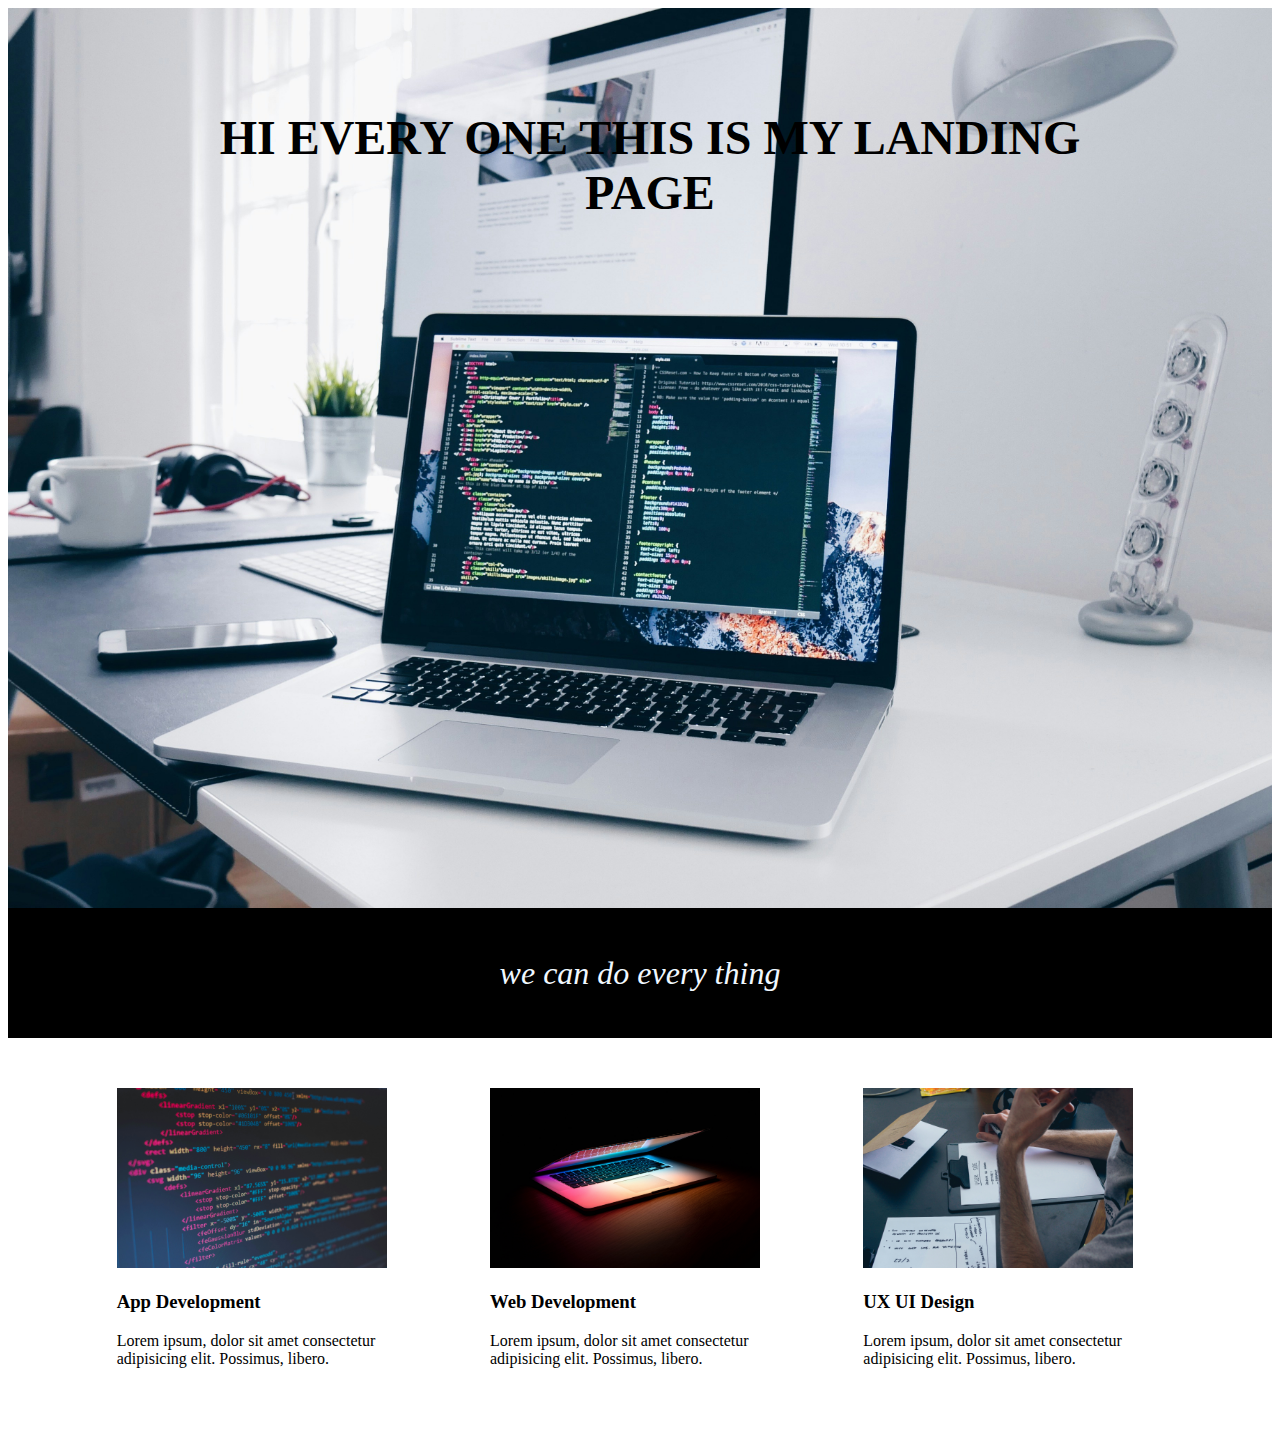
<file: p4/index.html>
<!DOCTYPE html>
<html lang="en">
<head>
    <meta charset="UTF-8">
    <meta name="viewport" content="width=device-width, initial-scale=1.0">
    <title>laNDING PAGE</title>
    <link rel="stylesheet" href="style.css">
</head>
<body>
    <section class="sec1">
        <div class="head"> <h1>HI EVERY ONE THIS IS MY LANDING PAGE</h1></div>
        
    </section>
    <section class="sec2">
       <h2>we can do every thing</h2>
        
    </section>
    <section class="sec3">
            <div class="boxes">
                <div class="box">
                    <div class="img1"><img src="florian-olivo-4hbJ-eymZ1o-unsplash.jpg" alt=""></div>
                    <div class="data">
                        <h3>App Development</h3>
                        <p>Lorem ipsum, dolor sit amet consectetur adipisicing elit. Possimus, libero.</p>
                    </div>
                </div>
            </div>
                <div class="boxes">
                <div class="box"> 
                    <div class="img1"><img src="joshua-reddekopp-SyYmXSDnJ54-unsplash.jpg" alt=""></div>
                     <div class="data">
                        <h3>Web Development</h3>
                        <p>Lorem ipsum, dolor sit amet consectetur adipisicing elit. Possimus, libero.</p>
                    </div>
                </div>
            </div>
                <div class="boxes">
                <div class="box">
                    <div class="img1"><img src="startae-team-QEsaXprgVfQ-unsplash.jpg" alt=""></div>
                    <div class="data">
                        <h3>UX UI Design</h3>
                        <p>Lorem ipsum, dolor sit amet consectetur adipisicing elit. Possimus, libero.</p>
                    </div>
                </div>
                </div> 
        </div>
    </section>
    <section class="sec4"></section>
    <footer></footer>
    
</body>
</html>
</file>
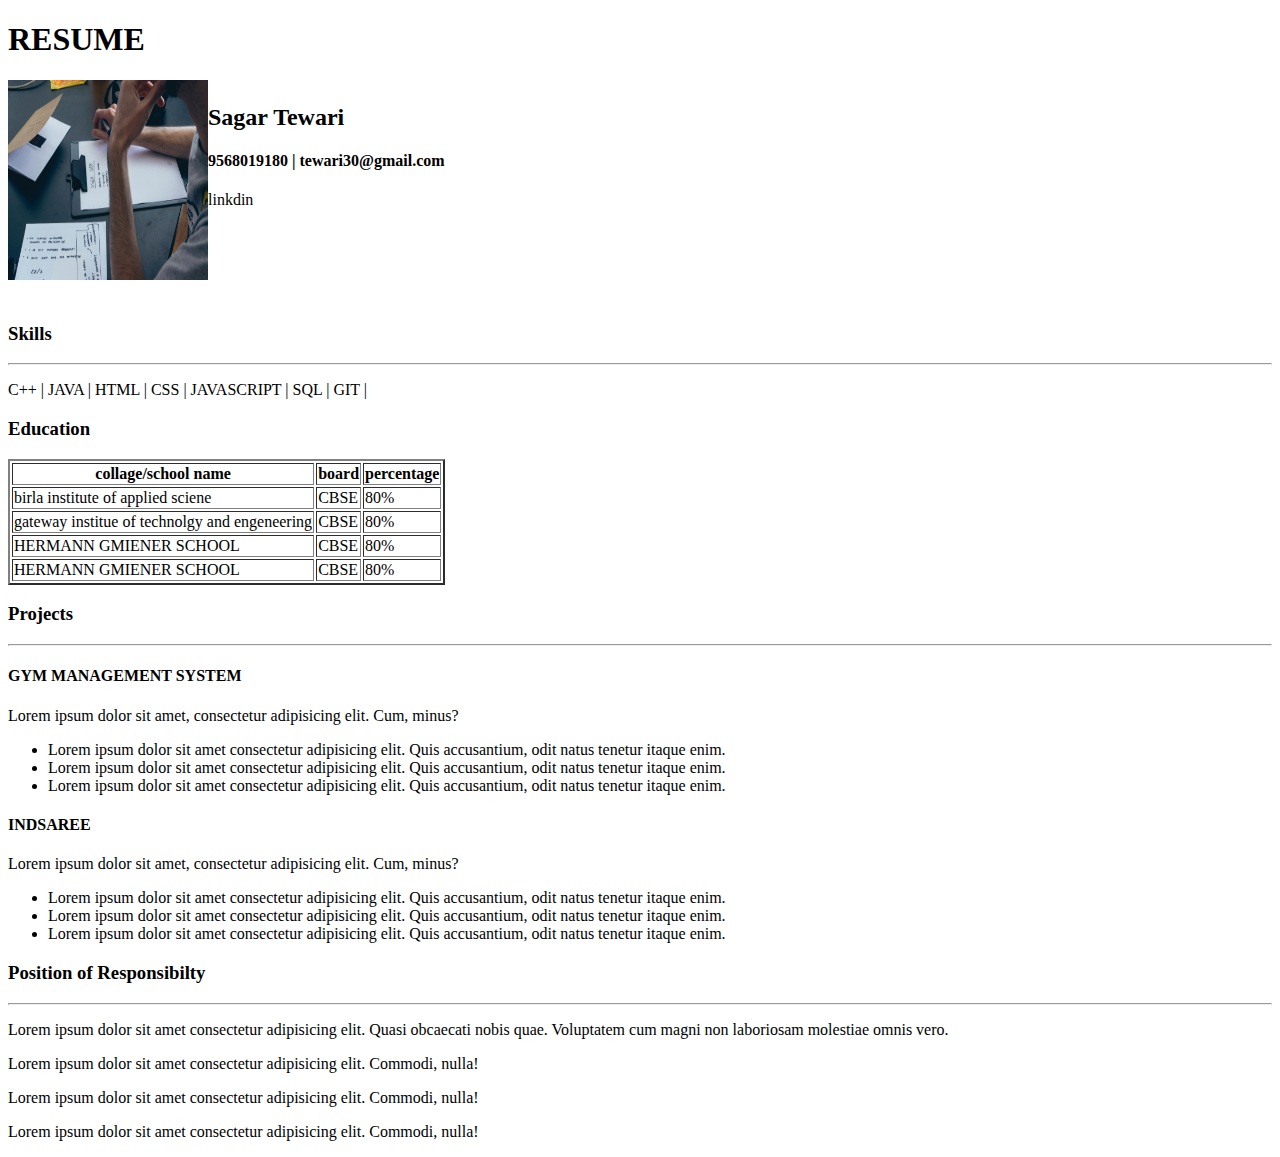
<file: p5/index.html>
<!DOCTYPE html>
<html lang="en">
<head>
    <meta charset="UTF-8">
    <meta name="viewport" content="width=device-width, initial-scale=1.0">
    <title>RESUME</title>
</head>
<body>
    <!-- RESUME USING HTML ONLY  -->
    <h1>RESUME</h1>
    <div ><img src="startae-team-QEsaXprgVfQ-unsplash.jpg"  height="200px" width="200px"></div>
    <div style="
      position: relative;
      height: 0;
     bottom: 200px;
     left: 200px;"><h2>Sagar Tewari </h2>
    <h4>9568019180 | tewari30@gmail.com</h4>
    <link rel="link" href="">linkdin</div>
    <h3>Skills</h3>
    <hr>
    <p>C++ | JAVA | HTML | CSS | JAVASCRIPT | SQL | GIT |</p>

    <H3>Education</H3>
    <table border="2px solid">
        <thead>
            <th>collage/school name</th>
            <th>board</th>
            <th>percentage</th>
        </thead>
        <tbody>
            <tr>
                <td>birla institute of applied sciene</td>
                <td>CBSE</td>
                <td>80%</td>
                
            </tr>
            <tr>
                <td>gateway institue of technolgy and engeneering</td>
                <td>CBSE</td>
                <td>80%</td>
            
            </tr>
            <tr>
                <td>HERMANN GMIENER SCHOOL</td>
                <td>CBSE</td>
                <td>80%</td>
            
            </tr>
            <tr>
                <td>HERMANN GMIENER SCHOOL</td>
                <td>CBSE</td>
                <td>80%</td>
            
            </tr>
        </tbody>
    </table>
    <h3>Projects</h3>
    <hr>
    <h4>GYM MANAGEMENT SYSTEM</h4>
    <p> Lorem ipsum dolor sit amet, consectetur adipisicing elit. Cum, minus?</p>
    <ul>
        <li>Lorem ipsum dolor sit amet consectetur adipisicing elit. Quis accusantium, odit natus tenetur itaque enim.</li>
        <li>Lorem ipsum dolor sit amet consectetur adipisicing elit. Quis accusantium, odit natus tenetur itaque enim.</li>
        <li>Lorem ipsum dolor sit amet consectetur adipisicing elit. Quis accusantium, odit natus tenetur itaque enim.</li>
    </ul>
    
    <h4>INDSAREE</h4>
    <p> Lorem ipsum dolor sit amet, consectetur adipisicing elit. Cum, minus?</p>
    <ul>
        <li>Lorem ipsum dolor sit amet consectetur adipisicing elit. Quis accusantium, odit natus tenetur itaque enim.</li>
        <li>Lorem ipsum dolor sit amet consectetur adipisicing elit. Quis accusantium, odit natus tenetur itaque enim.</li>
        <li>Lorem ipsum dolor sit amet consectetur adipisicing elit. Quis accusantium, odit natus tenetur itaque enim.</li>
    </ul>
    <h3>Position of Responsibilty</h3>
    <hr>
    <p>Lorem ipsum dolor sit amet consectetur adipisicing elit. Quasi obcaecati nobis quae. Voluptatem cum magni non laboriosam molestiae omnis vero.</p>
    <p>Lorem ipsum dolor sit amet consectetur adipisicing elit. Commodi, nulla!</p>
    <p>Lorem ipsum dolor sit amet consectetur adipisicing elit. Commodi, nulla!</p> 
     <p>Lorem ipsum dolor sit amet consectetur adipisicing elit. Commodi, nulla!</p>



</body>
</html>
</file>
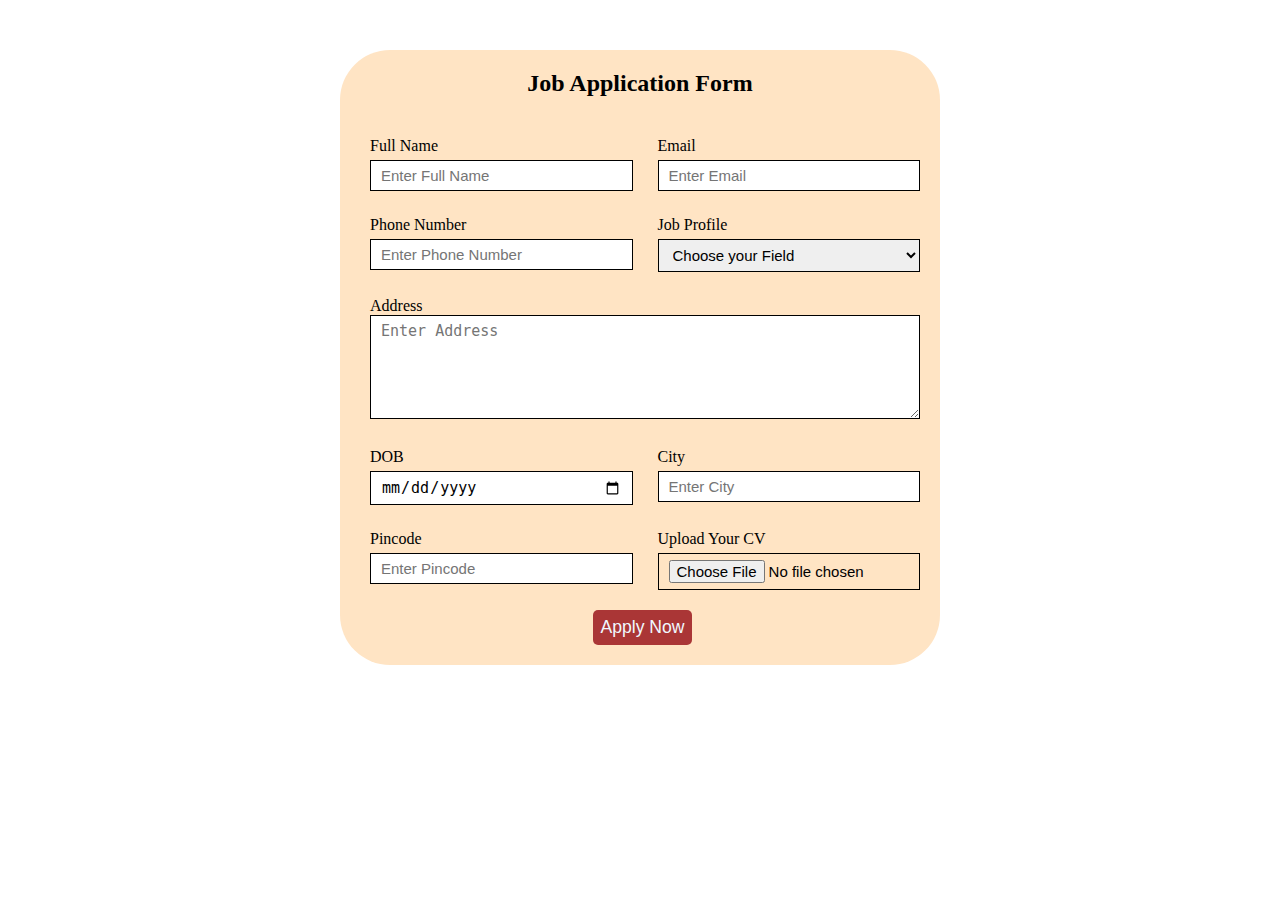
<file: pp2/index.html>
<!DOCTYPE html>
<html lang="en">
<head>
    <meta charset="UTF-8">
    <meta name="viewport" content="width=device-width, initial-scale=1.0">
    <title>Job Apllication Form</title>
    <link rel="stylesheet" href="style2.css">
</head>
<body>
    <div class="box1">

        <div class="box2">
        <h2>Job Application Form</h2>
        <div class=" box3">
         <form action="#">
            <div class=" box3">
            <div class="inputs">
                <label for="full-name">Full Name</label>
                <input type="text"  name="full-name" id="full-name" placeholder="Enter Full Name">
            </div>
            <div class="inputs">
                <label for="email">Email</label>
                <input type="email"  name="email" id="email" placeholder="Enter Email">
            </div>
            <div class="inputs">
                <label for="number">Phone Number</label>
                <input type="number"  name="number" id="number" placeholder="Enter Phone Number">
            </div>
            <div class="inputs">
                <label for="choose">Job Profile</label>
            <select name="choose" id="choose">
                
                <option value="">Choose your Field</option>
                <option value="front-end">Front End Developer</option>
                <option value="java-developer">Java Developer</option>
                <option value="python-developer">Python Developer</option>
            </select></div>
            <div class="text">
                <label for="address">Address</label>
               <textarea name="address" id="address" cols="30" rows="5" placeholder="Enter Address"></textarea>
            </div>
            <div class="inputs">
                <label for="dob">DOB</label>
                <input type="date"  name="dob" id="dob" placeholder="Enter DOB">
            </div>
            <div class="inputs">
                <label for="city">City</label>
                <input type="text"  name="city" id="city" placeholder="Enter City">
            </div><div class="inputs">
                <label for="pincode">Pincode</label>
                <input type="number"  name="pincode" id="pincode" placeholder="Enter Pincode">
            </div>
            <div class="inputs">
                <label for="file">Upload Your CV</label>
                <input type="file"  name="file" id="file" >
            </div></div>
<div class="button-box">
    <button type="submit" >Apply Now

</button></div></form>
            </div>
         
        
        </div>
    </div>
</body>
</html>
</file>
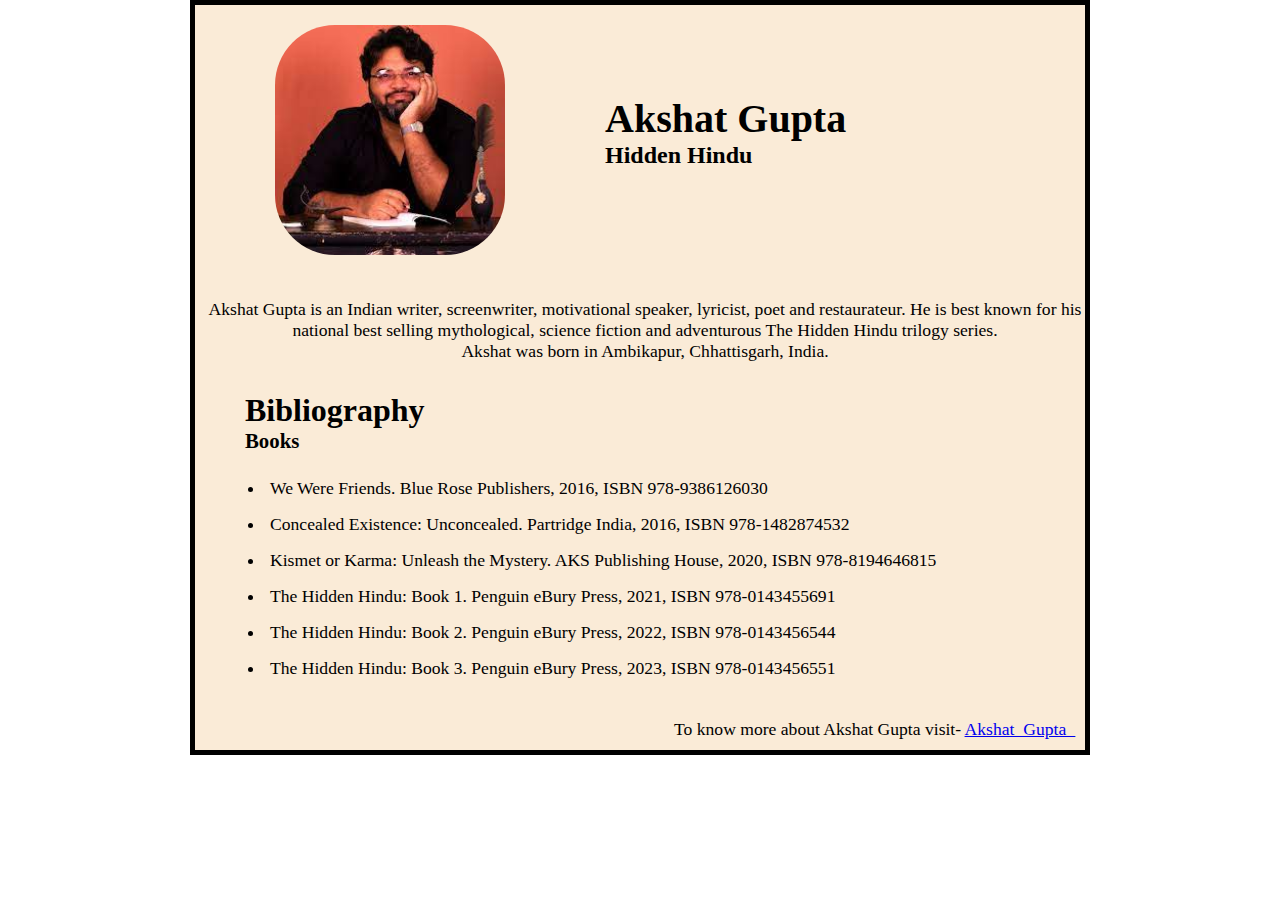
<file: practices projects/index.html>
<!DOCTYPE html>
<html lang="en">
<head>
    <meta charset="UTF-8">
    <meta name="viewport" content="width=device-width, initial-scale=1.0">
    <title>Akshat Gupta</title>
    <link rel="stylesheet" href="style2.css">
</head>
<body>
    <div class="box">
        <div class="box2">
            <section class="sec1">   
                <div class="img"><img src="./download.jfif" alt="">
                </div>
                <div class="head">
                <h1>Akshat Gupta</h1>
                <h4>Hidden Hindu</h4>
            </div>
            </section>
            <section class="sec2">
                <p>Akshat Gupta is an Indian writer, screenwriter, motivational speaker, lyricist, poet and restaurateur. He is best known for his national best selling mythological, science fiction and adventurous The Hidden Hindu trilogy series.
                    <br>
                    Akshat was born in Ambikapur, Chhattisgarh, India.
                </p>
            </section>
            <section class="sec3">
                <h2>Bibliography</h2>
                <h3>Books</h3>
                <ul>
                    <li>
                        
                        We Were Friends. Blue Rose Publishers, 2016, ISBN 978-9386126030
                        </li>
                    <li>Concealed Existence: Unconcealed. Partridge India, 2016, ISBN 978-1482874532
                        </li>
                    <li>Kismet or Karma: Unleash the Mystery. AKS Publishing House, 2020, ISBN 978-8194646815
                        </li>
                    <li>The Hidden Hindu: Book 1. Penguin eBury Press, 2021, ISBN 978-0143455691
                        </li>
                    <li>The Hidden Hindu: Book 2. Penguin eBury Press, 2022, ISBN 978-0143456544
                        </li>
                    <li>The Hidden Hindu: Book 3. Penguin eBury Press, 2023, ISBN 978-0143456551</li>
                </ul>
            </section>
            <footer>
                <p>To know more about Akshat Gupta visit- <a href="https://en.wikipedia.org/wiki/Akshat_Gupta_(writer)">Akshat_Gupta_</a></p></footer>
            
            
        </div>
       
    </div>
    
</body>
</html>
</file>
<file: p4/style.css>
*{
    margin: o;
    padding: 0;
    box-sizing: border-box;

}
.sec1{
  margin: 0;
  background-image: url(christopher-gower-m_HRfLhgABo-unsplash.jpg);
  min-height: 100vh;
  background-position: center;
  background-repeat: no-repeat;
  background-size: cover;
  

    
}
.head{
    text-align: center;
    max-width: 900px;
    margin: 0 auto;
    padding-top: 70px;
    padding-left: 20px;

}
h1{
    font-size: 3em;
   
}
.sec2{
    background-color: black;
    /* min-height: 200px; */
    padding: 20px;
    
}
.sec2 h2{
    text-align: center;
    color: aliceblue;
    font-weight: 400;
    font-style: italic;
    font-size: 2em;

}
.sec3{
    display: grid;
    max-width: 1100px;
    gap: 20px;
    margin: 50px auto;
    grid-template-columns: repeat(auto-fit, minmax(350px,1fr));

}
.boxes{
    display: flex;
    justify-content: center;
    align-items: center;
   
}
.box{
    /* border: 1px solid;  */
    
    border-radius:30px;
    max-width: 300px;
     /* padding: 30px; */
}
.box img{
    width: 270px;
    

}
</file>
<file: pp2/style2.css>
*{
    margin: 0;
    padding: 0;
    box-sizing: border-box;

}
.box1{
    /* background-color: rgb(232, 243, 239); */
    max-width: 900px;
    margin: 0 auto;
    
}
.box2{
    margin: 0 auto;
    background-color: bisque;
    border-radius: 5px;
    max-width: 600px;
    padding: 20px;
    margin-top: 50px;
    
    border-radius: 50px;
    
}
h2{
    text-align: center;
}
.box3 {
    margin-top:20px ;

    display: grid;
    grid-template-columns: repeat(auto-fit, minmax(200px, 1fr));
    gap: 25px;
    margin-left: 5px;
    

    
    
}
.inputs{
    display: flex;
    flex-direction: column;
    
}
  label{
    font-size: 1em;
    margin-bottom: 5px;
}
 textarea,input,select{
    padding: 6px 10px;
    border: 1px solid;
    border-radius: 2px solid;
    font-size: 15px
}

.text{
    grid-column: 1 / span 2;
    
}
.text textarea {
    width: 100%;
    
}

.button-box{
    display: flex;
    justify-content: center;
margin-top: 20px;}
   
button{
    background-color: rgb(170, 54, 54);
    border-radius: 5px;
    border: transparent solid 2px;
    color: aliceblue;
    transition: 0.3 ease-in;
    padding: 5px;
    font-size: 1.1em;
}
button:hover{
    background-color: rgb(211, 167, 113);
    color: black;
    cursor: pointer;
    transition: 0.4 ease-out;
}
@media (max-width:400px){
    .text{
        grid-column: 1 / span 2;
    }
};
</file>
<file: practices projects/style2.css>
*{
    margin: 0;
    padding: 0;
    box-sizing: border-box;

}
.box{
    margin: 0 auto;
}
.box2{
    margin:0 auto;
    width:900px;
    border: 5px solid;
    background-color: antiquewhite;

    
}
.sec1{
    display: flex;
    align-items: flex-end;
    margin-top: 20px;
}
img
{
border-radius:60px;
margin-left:80px;
width:230px
}
h1{
    font-size: 2.5em;
    margin-left:100px;
    /* margin-bottom: 40px; */
}
h4{
    font-size: 1.5em;
    margin-left:100px;
    margin-bottom:90px;
}
.sec2{
    
    /* border: 1px solid; */
    margin-top:40px;
    /* height: 150px; */
    text-align: center;
    width: 900px;
}
p{
    font-size: 1.1em;
    /* margin-left:40px; */
}
.sec3{
    
    /* border: 1px solid; */
    margin-top:30px;
    width: 850px;
}
h2{
    font-size: 2em;
    margin-left: 50px;
}
.sec3 h3{
    font-size: 1.3em; 
    margin-left: 50px;
}
ul{
    margin-bottom:10px;
    margin-left: 50px;
    padding: 20px;
}
li{
    padding: 5px;
    margin-bottom: 5px;
    font-size: 1.1em;

}
footer{
    
    margin:10px 10px;
}
footer p{
    text-align: end;
}
</file>
